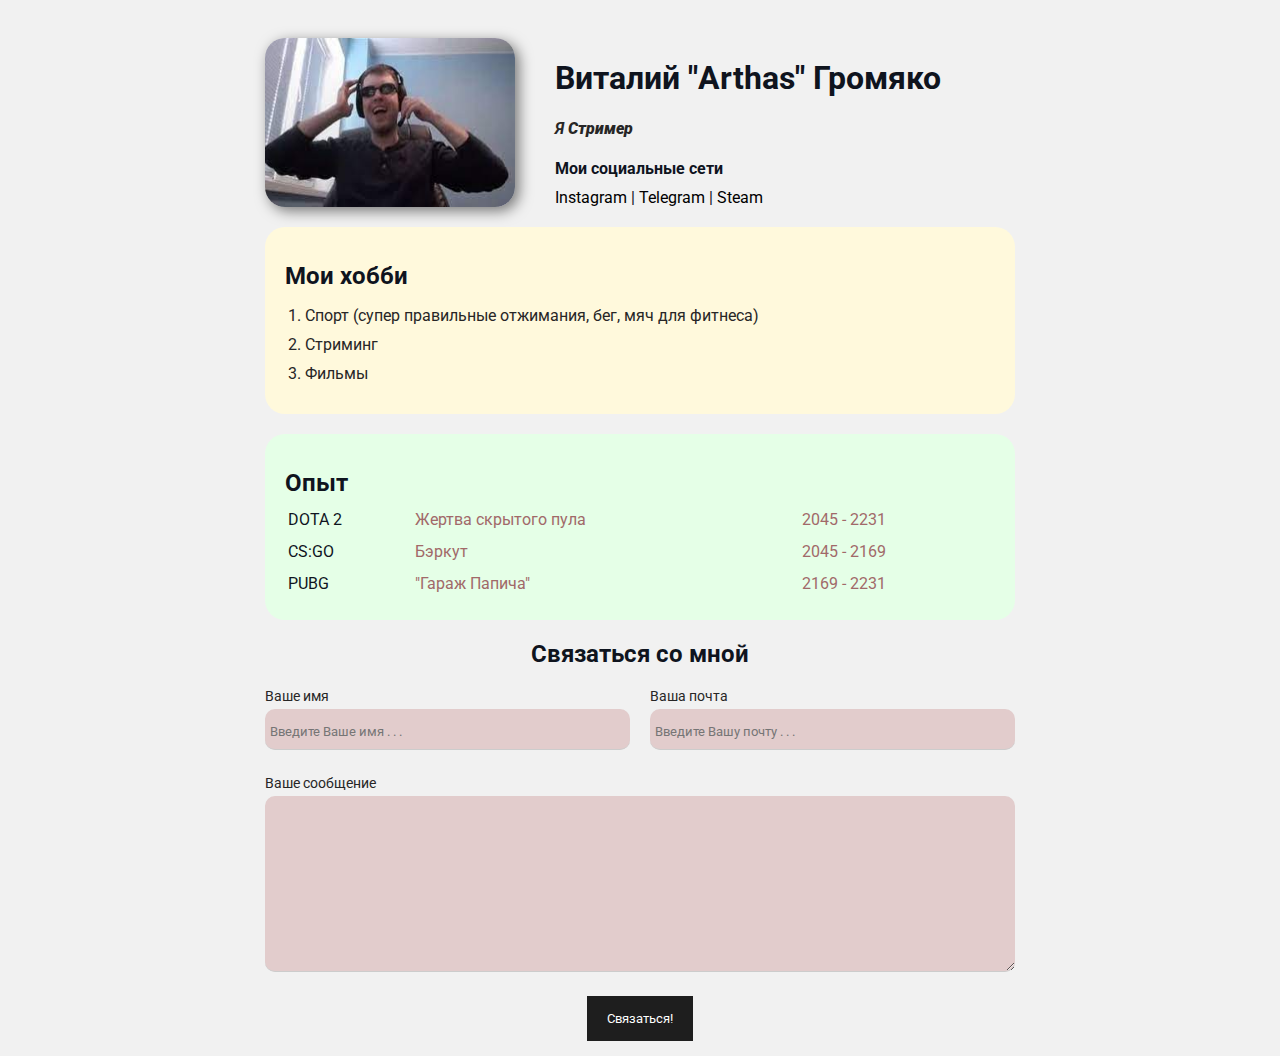
<file: index.html>
<!DOCTYPE html>
<html>

<head>
    <meta charset="UTF-8">
    <meta http-equiv="X-UA-Compatible" content="IE=edge">
    <meta name="viewport" content="width=device-width, initial-scale=1.0">
    <title>Папич CV</title>
    <link rel="stylesheet" href="css/styles.css">
</head>

<body>
    <div class="container">
        <div class="info">
            <img src="[data-uri]"
                alt="Папич" class="avatar">
            <div class="info-text">
                <h1>Виталий "Arthas" Громяко</h1>
                <p>Я <strong>стример</strong></p>

                <h4>Мои социальные сети</h4>
                <a href="https://www.instagram.com/arthaslav/" target="_blank">Instagram</a> |
                <a href="https://t.me/PathOfMisanthrope" target="_blank">Telegram</a> |
                <a href="https://steamcommunity.com/id/EvilArthas" target="_blank">Steam</a>
            </div>
        </div>

        <div class="card bg-yellow">
            <h2>Мои хобби</h2>
            <ol class="list">
                <li>Спорт (супер правильные отжимания, бег, мяч для фитнеса)</li>
                <li>Стриминг</li>
                <li>Фильмы</li>
            </ol>
        </div>

        <div class="card bg-green">
            <h2>Опыт</h2>
            <table class="table">
                <tr>
                    <td>DOTA 2</td>
                    <td>Жертва скрытого пула</td>
                    <td>2045 - 2231</td>
                </tr>
                <tr>
                    <td>CS:GO</td>
                    <td>Бэркут</td>
                    <td>2045 - 2169</td>
                </tr>
                <tr>
                    <td>PUBG</td>
                    <td>"Гараж Папича"</td>
                    <td>2169 - 2231</td>
                </tr>
            </table>
        </div>

        <div class="contact">
            <h2>Связаться со мной</h2>
            <form action="/">
                <div class="row">
                    <div class="form-group">
                        <label for="name">Ваше имя</label>
                        <input type="text" name="name" id="name" placeholder="Введите Ваше имя . . .">
                    </div>

                    <div class="form-group">
                        <label for="mail">Ваша почта</label>
                        <input type="email" name="mail" id="mail" placeholder="Введите Вашу почту . . .">
                    </div>
                </div>

                <div class="form-group">
                    <label for="name">Ваше сообщение</label>
                    <textarea name="text" id="text" cols="30" rows="10"></textarea>
                </div>

                <input class="btn" type="submit" value="Связаться!">

            </form>
        </div>
        <div class="position">
            <div class="box">

            </div>
        </div>
    </div>

</body>

</html>
</file>
<file: css/styles.css>
@import url('https://fonts.googleapis.com/css2?family=Roboto&display=swap');

/* * {
   padding: 0;
   margin: 0;
} */

.bg-yellow {
   background-color: #fff9dc;
}

.bg-green {
   background-color: #e5ffe7;
}

.bg-red {
   background-color: #ffe5e5;
}

body {
   background-color: #f1f1f1;
   color: #0f141e;

   font-size: 16px;
   font-weight: normal;
   font-family: 'Roboto', sans-serif;
}

a {
   color: black;
   text-decoration: none;
}

a:hover {
   text-decoration: underline;
}

a:active {
   color: blue;
}

a:visited {
   color: gray;
}

.avatar {
   width: 250px;
   border-radius: 20px;
   box-shadow: 4px 4px 14px rgba(0, 0, 0, 0.5);
}

.info {
   margin-bottom: 20px;
   display: flex;
}

@media(max-width: 700px) {
   .info {
      display: block;
      text-align: center;
   }
}

.info-text {
   margin-left: 40px;
}

.info-text h4 {
   margin-bottom: 10px;
}

.info p {
   color: #272626;
   margin: 0;
   font-style: italic;
   font-weight: bold;
   text-decoration: none;
   text-transform: capitalize;
}

.container {
   max-width: 750px;
   margin: auto;
   padding-top: 30px;
}

.card {
   padding: 15px 20px;
   margin-bottom: 20px;
   border-radius: 20px;
}

.card h2 {
   margin-bottom: 10px;
}

.list {
   padding: 0 20px;
}

.list li {
   color: #272626;
   margin-bottom: 10px;
}

.table {
   width: 100%;
}

.table td {
   padding-bottom: 10px;
}

.table td:nth-child(2),
.table td:nth-child(3) {
   color: #a16969;
}

.contact h2 {
   text-align: center;
}

.form-group label {
   display: block;
   font-size: 14px;
   color: #272626;
}

.form-group input,
.form-group textarea {
   width: 100%;
   box-sizing: border-box;
   border: none;
   border-radius: 10px;
   background: #c3838357;
   border-bottom: 1px solid #ccc;
   color: black;
   padding: 15px 5px 10px;
   margin: 5px 0;
   outline: none;
   font-family: inherit;
}





.row {
   display: flex;
   margin-bottom: 20px;
}

.row>.form-group {
   width: 50%;
   margin-right: 20px;
}

.row>.form-group:last-child {
   margin-right: 0;
}

.btn {
   background: rgba(0, 0, 0, 0.877);
   padding: 15px 20px;
   color: #fff;
   border: none;
   font-family: inherit;
   cursor: pointer;
   margin: 15px auto;
   display: block;
}

.btn:hover {
   opacity: 0.9;
}

/* Position */

/* .position {
   position: relative;
   border: 4px solid black;
   margin-top: 40px;
   padding: 20px;
   height: 300px;
}

.box {
   position: absolute;
   width: 50px;
   height: 50px;
   background-color: lightcoral;
   bottom: 0;
} */
</file>
